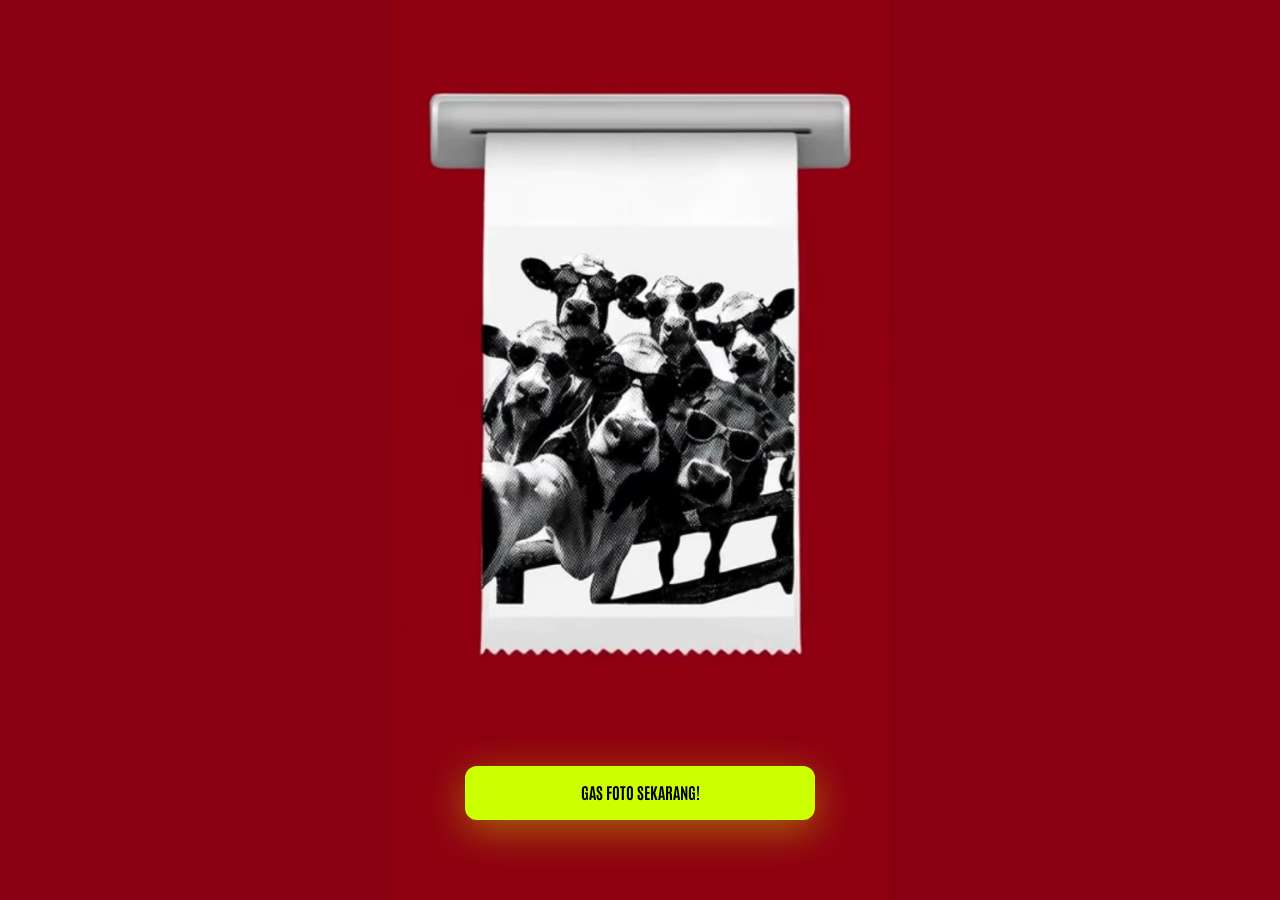
<file: index.html>
<!DOCTYPE html>
<html lang="id">
<head>
    <meta charset="UTF-8">
    <meta name="viewport" content="width=device-width, initial-scale=1.0, maximum-scale=1.0, user-scalable=no">
    <title>CHORUM Photobooth</title>
    <link rel="stylesheet" href="css/style.css">
</head>
<body>
    <!-- Video khusus Layar Besar (Desktop/Laptop) -->
    <video class="vid-bg desktop-vid" autoplay loop muted playsinline>
        <source src="assets/images/bg-Vid_dashboard.webm" type="video/webm">
    </video>

    <!-- Video khusus HP (Mobile) -->
    <video class="vid-bg mobile-vid" autoplay loop muted playsinline>
        <source src="assets/images/bg-Vid_guest-mobile.webm" type="video/webm">
    </video>

    <!-- Tombol Mengambang -->
    <div class="landing-content">
        <a href="guest.html" class="btn-primary btn-gas-foto">GAS FOTO SEKARANG!</a>
    </div>
</body>
</html>
</file>
<file: css/style.css>
@import url('https://fonts.googleapis.com/css2?family=Antonio:wght@700&family=Questrial&display=swap');

/* =========================================
   GLOBAL ROOT VARIABLES (WARNA & FONT BARU)
   ========================================= */
:root {
    --bg-color: #9f070c;
    --surface-color: rgba(255, 255, 255, 0.05);
    --surface-light: rgba(255, 255, 255, 0.1);
    --accent-color: #ccff00;
    --text-primary: #fafafa;
    --text-secondary: #e9e9e9;
    --danger-color: #e74c3c;
    --success-color: #2ecc71;
    --border-color: rgba(255, 255, 255, 0.1);
    --font-main: 'Questrial', sans-serif;
    --font-heading: 'Antonio', sans-serif;
    --border-radius: 16px;

    /* CHORUM GRID SYSTEM VARIABLES (MOBILE DEFAULT) */
    --container-padding: 16px;
    --grid-gutter: 16px;
}

/* =========================================
   RESPONSIVE GRID VARIABLES (MEDIA QUERIES)
   ========================================= */
@media (min-width: 768px) {
    :root {
        --container-padding: 32px;
        --grid-gutter: 20px;
    }
}

@media (min-width: 1440px) {
    :root {
        --container-padding: 120px;
        --grid-gutter: 24px;
    }
}

@media (min-width: 1920px) {
    :root {
        --container-padding: 160px;
    }
}

/* =========================================
   ANTI SCROLLBAR PUTIH BERKEDIP & EFEK HP
   ========================================= */
::-webkit-scrollbar { 
    display: none; 
    width: 0; 
    height: 0; 
}

*, html { 
    margin: 0; padding: 0; box-sizing: border-box; 
    font-family: var(--font-main); 
    -webkit-tap-highlight-color: transparent; 
    scrollbar-width: none; 
    -ms-overflow-style: none; 
}

html, body { 
    background-color: var(--bg-color); 
    color: var(--text-primary); 
    min-height: 100vh; 
    width: 100%;
    max-width: 100%;
    overflow-x: hidden; 
    font-size: 16px; 
    line-height: 1.6; 
}

/* =========================================
   TYPOGRAPHY HIERARCHY (RASIO EMAS 1.618)
   ========================================= */
h1, h2, h3, h4, h5, h6 {
    font-family: var(--font-heading);
    font-weight: 700;
    line-height: 1.2;
    margin-bottom: 0.5rem;
    color: var(--text-primary);
}

h1 { font-size: 2.625rem; } 
h2 { font-size: 1.625rem; } 
h3 { font-size: 1.25rem; }  
p { 
    margin-bottom: 1rem; 
    color: var(--text-secondary); 
    text-transform: none !important; 
}

/* =========================================
   CHORUM CUSTOM GRID SYSTEM (BOOTSTRAP STYLE)
   ========================================= */
.ch-container {
    width: 100%;
    margin-right: auto;
    margin-left: auto;
    padding-right: var(--container-padding);
    padding-left: var(--container-padding);
}

.ch-row {
    display: flex;
    flex-wrap: wrap;
    /* Negasi margin untuk menyeimbangkan gutter padding di dalam kolom */
    margin-top: calc(var(--grid-gutter) * -1);
    margin-right: calc(var(--grid-gutter) * -0.5);
    margin-left: calc(var(--grid-gutter) * -0.5);
}

.ch-row > * {
    box-sizing: border-box;
    flex-shrink: 0;
    width: 100%;
    max-width: 100%;
    padding-right: calc(var(--grid-gutter) * 0.5);
    padding-left: calc(var(--grid-gutter) * 0.5);
    margin-top: var(--grid-gutter);
}

/* Grid Mobile (Default) */
.ch-col-12 { flex: 0 0 auto; width: 100%; }
.ch-col-6  { flex: 0 0 auto; width: 50%; }

/* Grid Tablet (>= 768px) */
@media (min-width: 768px) {
    .ch-col-md-4  { flex: 0 0 auto; width: 33.333333%; }
    .ch-col-md-5  { flex: 0 0 auto; width: 41.666667%; }
    .ch-col-md-6  { flex: 0 0 auto; width: 50%; }
    .ch-col-md-7  { flex: 0 0 auto; width: 58.333333%; }
    .ch-col-md-8  { flex: 0 0 auto; width: 66.666667%; }
    .ch-col-md-12 { flex: 0 0 auto; width: 100%; }
}

/* Grid Desktop (>= 1440px) */
@media (min-width: 1440px) {
    .ch-col-lg-3  { flex: 0 0 auto; width: 25%; }
    .ch-col-lg-4  { flex: 0 0 auto; width: 33.333333%; }
    .ch-col-lg-5  { flex: 0 0 auto; width: 41.666667%; }
    .ch-col-lg-6  { flex: 0 0 auto; width: 50%; }
    .ch-col-lg-7  { flex: 0 0 auto; width: 58.333333%; }
    .ch-col-lg-8  { flex: 0 0 auto; width: 66.666667%; }
    .ch-col-lg-9  { flex: 0 0 auto; width: 75%; }
    .ch-col-lg-12 { flex: 0 0 auto; width: 100%; }
}

/* =========================================
   RESPONSIVE VIDEO BACKGROUND (INDEX.HTML)
   ========================================= */
.vid-bg {
    position: fixed;
    top: 0;
    left: 0;
    width: 100%; 
    height: 100vh;
    object-fit: cover; 
    z-index: 0; 
}

.desktop-vid { display: block; }
.mobile-vid { display: none; }

@media (max-width: 768px) {
    .desktop-vid { display: none; }
    .mobile-vid { display: block; }
}

/* =========================================
   LANDING PAGE BUTTON
   ========================================= */
.landing-content {
    position: fixed;
    bottom: 0;
    left: 0;
    width: 100%;
    padding: 40px 20px 80px 20px;
    display: flex;
    justify-content: center;
    align-items: center;
    z-index: 10; 
    pointer-events: none; 
}

.btn-gas-foto {
    pointer-events: auto; 
    width: 100%;
    max-width: 350px;
    padding: 18px 20px;
    font-size: 1.2rem;
    text-align: center;
    text-decoration: none;
    display: block;
    animation: floatPulse 2s infinite ease-in-out;
    box-shadow: 0 10px 40px rgba(204, 255, 0, 0.4);
    border: 2px solid transparent;
    background: var(--accent-color);
    color: #000000; 
    border-radius: 12px;
    font-family: var(--font-heading);
    text-transform: uppercase;
    font-weight: bold;
    outline: none;
}

.btn-gas-foto:hover {
    border: 2px solid white;
    transform: scale(1.05) translateY(-5px);
}

@keyframes floatPulse {
    0% { transform: translateY(0) scale(1); }
    50% { transform: translateY(-8px) scale(1.02); box-shadow: 0 15px 50px rgba(204, 255, 0, 0.7); }
    100% { transform: translateY(0) scale(1); }
}

/* =========================================
   GLOBAL COMPONENTS
   ========================================= */
.glass-panel {
    background: var(--surface-color);
    backdrop-filter: blur(16px);
    -webkit-backdrop-filter: blur(16px);
    border: 1px solid var(--border-color);
    border-radius: var(--border-radius);
}

.btn-primary {
    background: var(--accent-color);
    color: #000000; 
    border: none;
    padding: 14px 24px;
    border-radius: 12px;
    font-family: var(--font-heading);
    font-size: 1rem;
    cursor: pointer;
    transition: all 0.3s ease;
    text-transform: uppercase;
    width: 100%;
    font-weight: bold;
    outline: none;
}
.btn-primary:active { transform: scale(0.95); }

.btn-secondary {
    background: transparent;
    color: var(--text-primary);
    border: 1px solid var(--border-color);
    padding: 14px 24px;
    border-radius: 12px;
    font-family: var(--font-heading);
    font-size: 1rem;
    cursor: pointer;
    transition: all 0.3s ease;
    width: 100%;
    text-transform: uppercase;
    font-weight: bold;
    outline: none;
}
.btn-secondary:active { background: rgba(255,255,255,0.1); }
</file>
